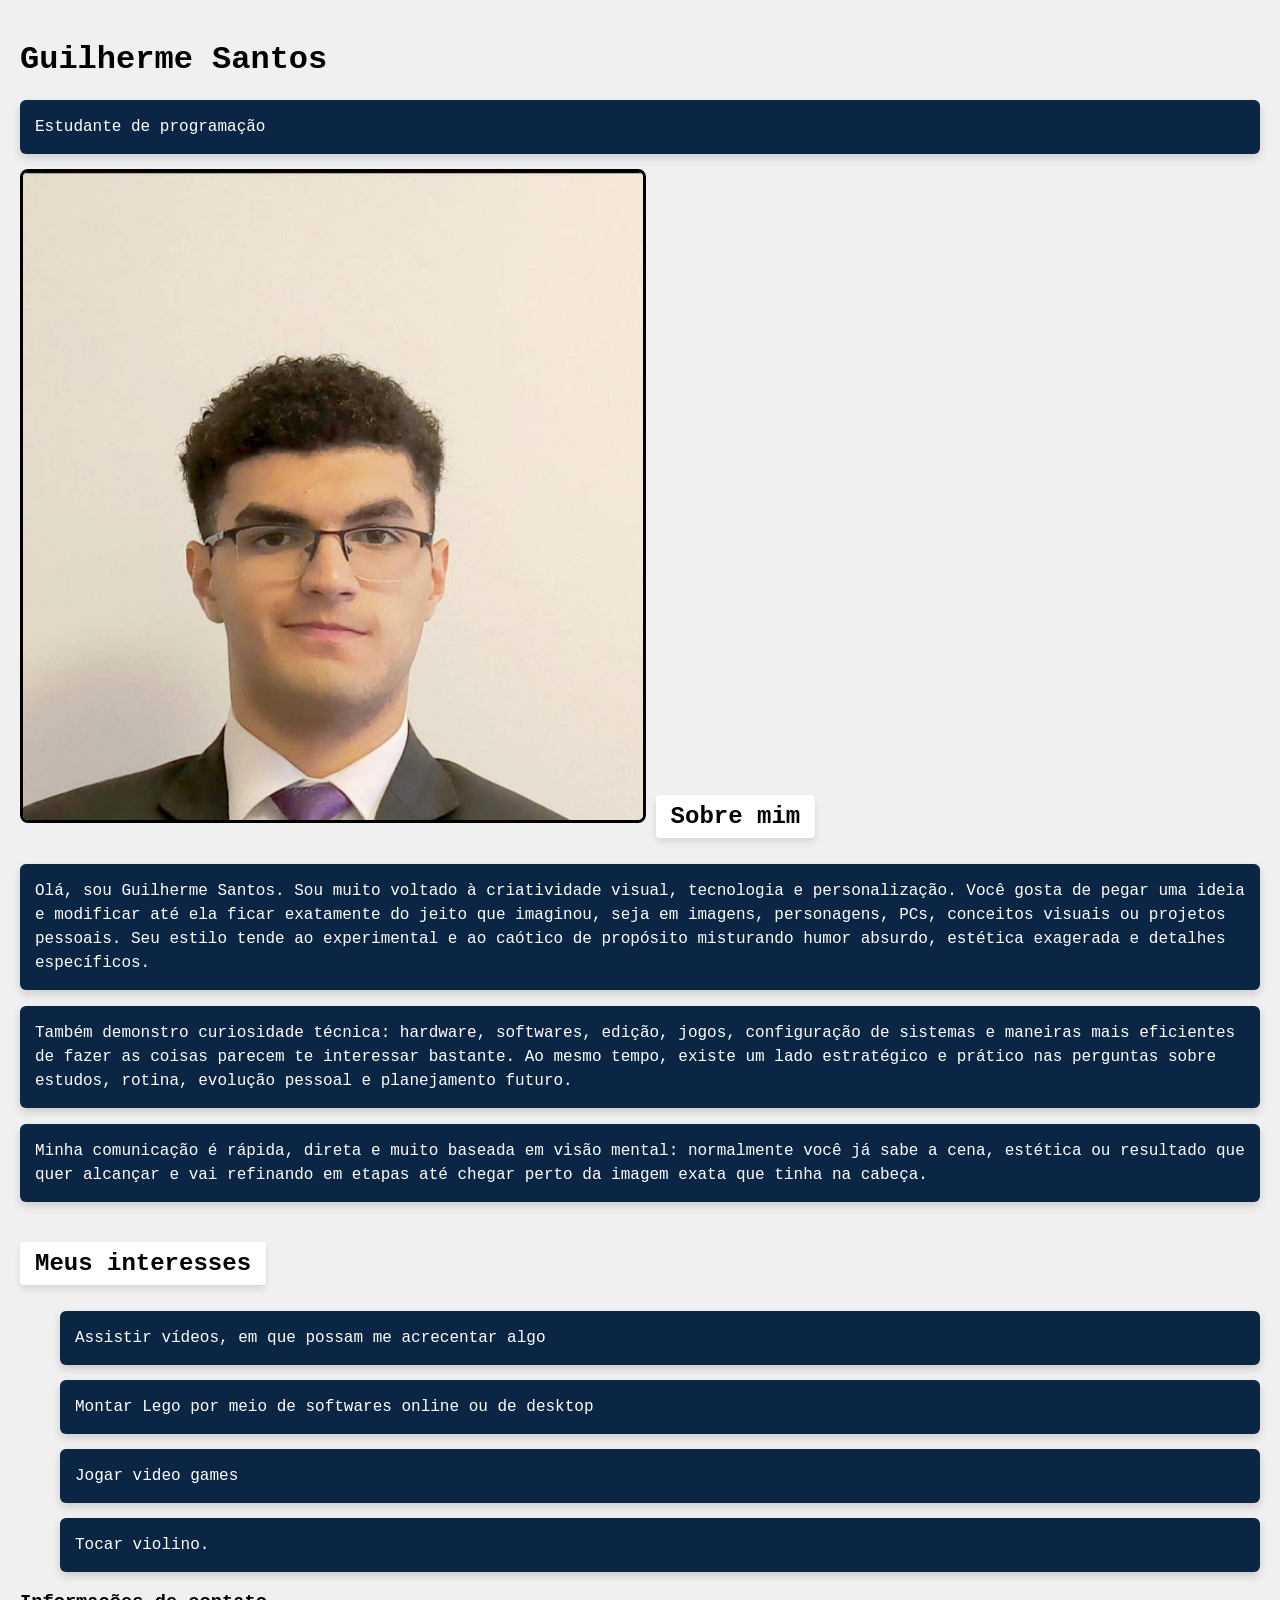
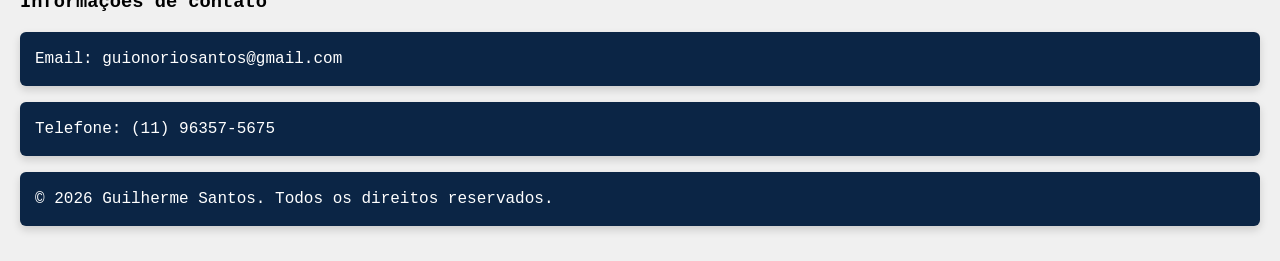
<file: alunos/guilhermesantos/index.html>
<!DOCTYPE html>
<html lang="pt-br">
<head>
    <meta charset="UTF-8">
    <meta name="viewport" content="width=device-width, initial-scale=1.0">
    <title>Documento</title>
    <style>
        body {
            font-family: 'Courier New', Courier, monospace;
            margin: 0;
            padding: 20px;
            background-color: #f0f0f0;
        }

        img {
            border: 3px solid #000000;
            border-radius: 8px;
        }

        h2 {
            background-color: #ffffff; 
            display: inline-block;     
            padding: 8px 15px;         
            border-radius: 4px;        
            box-shadow: 0px 4px 6px rgba(0, 0, 0, 0.1); 
            color: #000000;            
            margin-top: 25px;          
            margin-bottom: 10px;       
        }

        p {
            background-color: #0b2545; 
            color: #ffffff;            
            display: block;            
            padding: 15px;             
            border-radius: 6px;        
            box-shadow: 0px 4px 8px rgba(0, 0, 0, 0.15); 
            margin-bottom: 15px;       
            line-height: 1.5;          
        }
        li {
            background-color: #0b2545; 
            color: #ffffff;            
            display: block;            
            padding: 15px;             
            border-radius: 6px;        
            box-shadow: 0px 4px 8px rgba(0, 0, 0, 0.15); 
            margin-bottom: 15px;       
            line-height: 1.5;          
        }
    </style>
</head>
<html>  
<head>
    <style>
        body {
            font-family: 'Courier New', Courier, monospace;
        }
    </style>
<head>
    <meta charset="UTF-8">
    <meta name="viewport" content="width=device-width, initial-scale=1.0">
    <title>Documento</title>
</head>
<body>
    <h1>Guilherme Santos</h1>
    <p>Estudante de programação</p>
    <img src="[data-uri]" width="50%  " alt="Foto de Guilherme Santos">
    <h2>Sobre mim</h2>
    <p>Olá, sou Guilherme Santos. Sou muito voltado à criatividade visual, tecnologia e personalização. Você gosta de pegar uma ideia e modificar até ela ficar exatamente do jeito que imaginou, seja em imagens, personagens, PCs, conceitos visuais ou projetos pessoais. Seu estilo tende ao experimental e ao caótico de propósito misturando humor absurdo, estética exagerada e detalhes específicos.</p>

    <p>Também demonstro curiosidade técnica: hardware, softwares, edição, jogos, configuração de sistemas e maneiras mais eficientes de fazer as coisas parecem te interessar bastante. Ao mesmo tempo, existe um lado estratégico e prático nas perguntas sobre estudos, rotina, evolução pessoal e planejamento futuro.</p>

    <p>Minha comunicação é rápida, direta e muito baseada em visão mental: normalmente você já sabe a cena, estética ou resultado que quer alcançar e vai refinando em etapas até chegar perto da imagem exata que tinha na cabeça.</p>          
    <h2>Meus interesses</h2>
    <ul>
        <li>Assistir vídeos, em que possam me acrecentar algo</li>
        <li>Montar Lego por meio de softwares online ou de desktop</li>
        <li>Jogar video games</li>
        <li>Tocar violino.</li>
    </ul>
    <h3>Informações de contato</h3>
    <p>Email: guionoriosantos@gmail.com</p>
    <p>Telefone: (11) 96357-5675</p>
    <footer>
        <p>© 2026 Guilherme Santos. Todos os direitos reservados.</p>
    </footer>
</body>
</html>
</file>
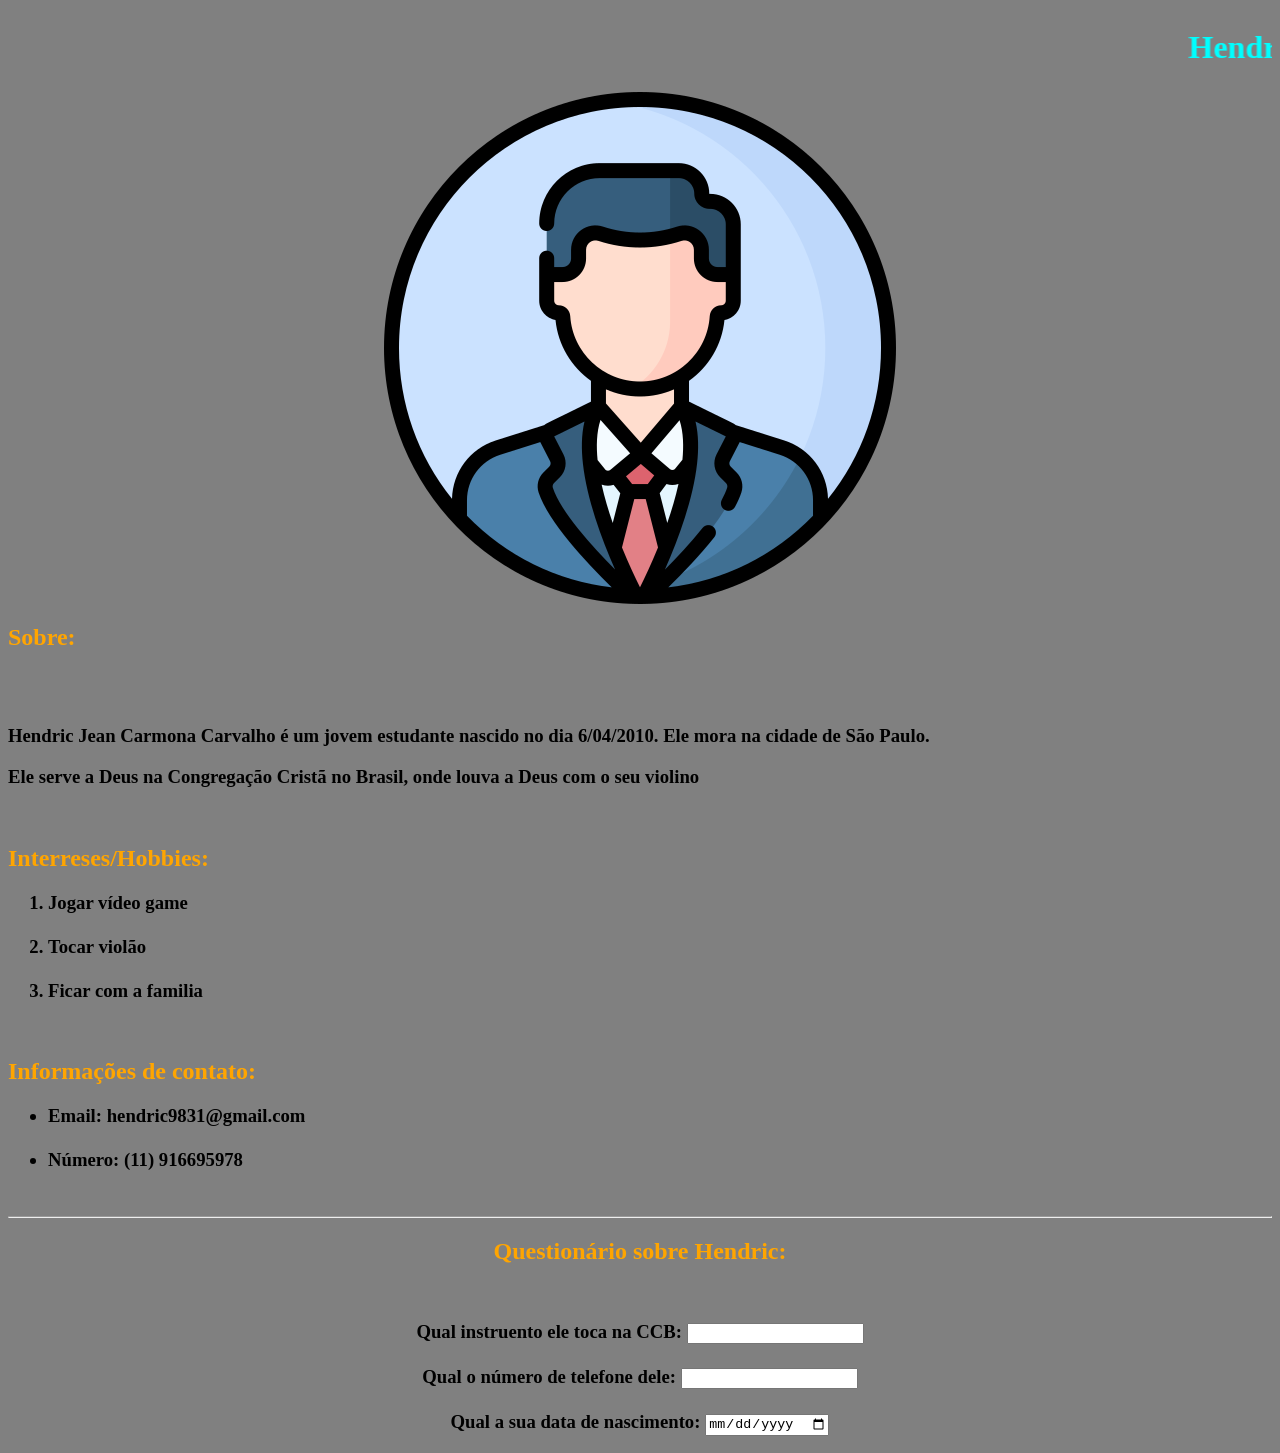
<file: alunos/hendric/index.html>
<!DOCTYPE html>
<html lang="pt-br">

<head>
    <meta charset="UTF-8">
    <meta name="viewport" content="width=device-width, initial-scale=1.0">
    <title>Documento</title>
</head>

<body bgcolor="gray">

    <marquee style="height: 100; direction: up; color: cyan;">
        <h1>Hendric Carvalho</h1>
    </marquee>

    <img src="perfil.png" alt="Imagem de perfil" style="display: block; margin: 0 auto;">

    <h2 style="color: orange;">
        </strog>Sobre:</strong>
    </h2>

    <br><br>

    <h3>
        <strong> Hendric Jean Carmona Carvalho</strong> é um jovem estudante nascido no dia 6/04/2010. Ele mora na cidade de São Paulo.
        <p>Ele serve a Deus na Congregação Cristã no Brasil, onde louva a Deus com o seu violino</p>
    </h3>

    <br>

    <h2 style="color: orange;">Interreses/Hobbies:</h2>


    <h3>
        <ol>
            <li>
                Jogar vídeo game
            </li>
            <br>
            <li>
                Tocar violão
            </li>
            <br>
            <li>
                Ficar com a familia
            </li>
        </ol>
    </h3>

    <br>

    <h2 style="color: orange;">Informações de contato:</h2>

    <h3>
        <ul>
            <li>Email: hendric9831@gmail.com</li>
            <br>
            <li>Número: (11) 916695978</li>
        </ul>
    </h3>

    <br>

    <hr style="color: orange;">

    <h2 style="color: orange; text-align: center;">Questionário sobre Hendric:</h2>

    <br>

    <h3 style="text-align: center;">
    <form>
        <label>Qual instruento ele toca na CCB:</label>
        <input type="text">

        <br><br>

        <label>Qual o número de telefone dele:</label>
        <input type="number">

        <br><br>
        
        <label>Qual a sua data de nascimento:</label>
        <input type="date">
    </form>

</body>

</html>
</file>
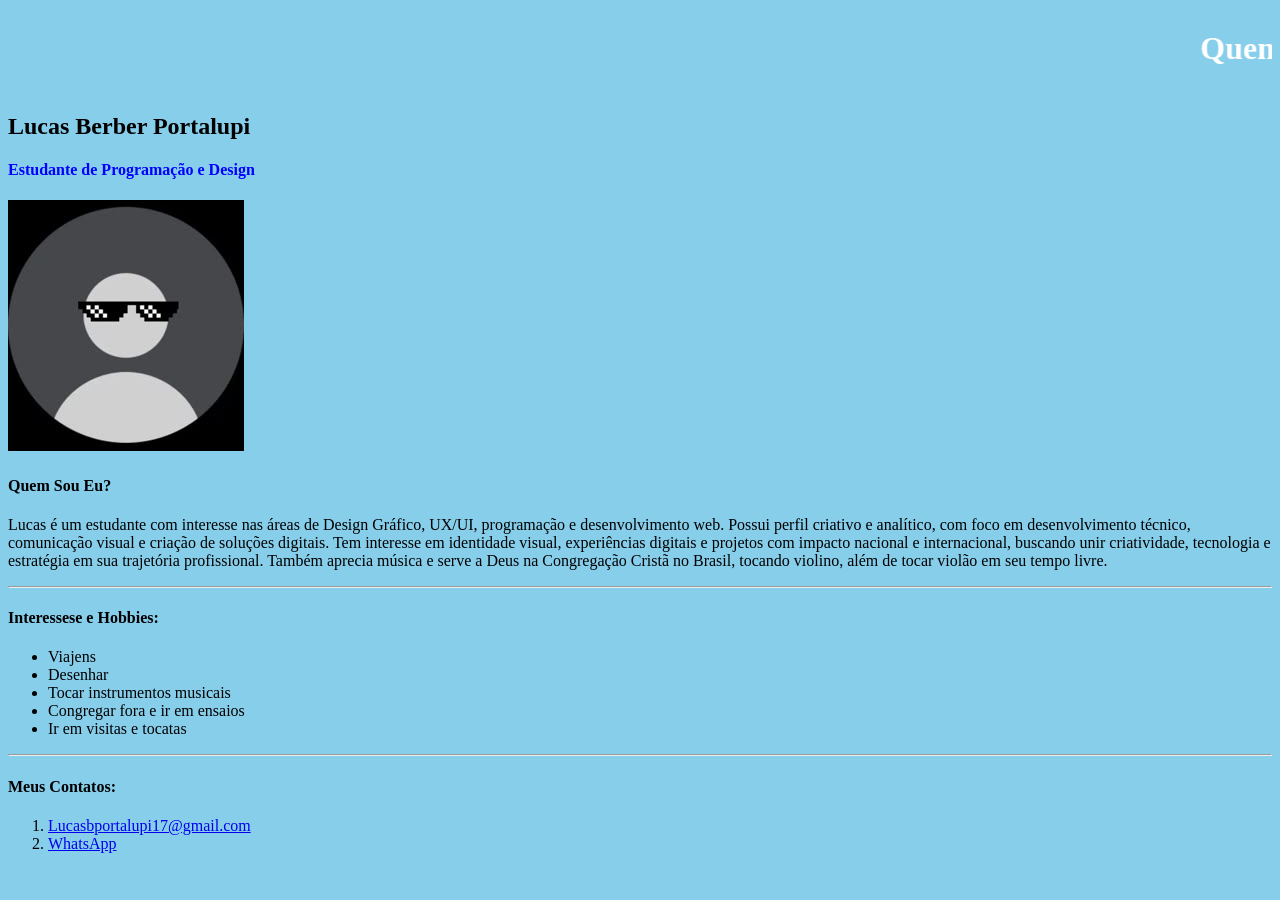
<file: alunos/lucas/index.html>
<!DOCTYPE html>
<html lang="pt-br">
<head>
    <meta charset="UTF-8">
    <meta name="viewport" content="width=device-width, initial-scale=1.0">
    <title>Documento</title>
</head>
<body bgcolor="skyblue">
    <!--Página de Perfil-->
   <marquee><h1 style="color: white;">Quem Sou Eu?😎😉</h1></marquee>
    <h2>Lucas Berber Portalupi</h2>
    <h4 style="color: blue;">Estudante de Programação e Design </h4>
    <p>
            <img src ="Imagem.jpg" alt="Foto de alguém com óculos"> 
    </p>
    <h4>Quem Sou Eu?</h4>
    <p>
        Lucas é um estudante com interesse nas áreas de Design Gráfico, UX/UI, programação e desenvolvimento web. Possui perfil criativo e analítico, com foco em desenvolvimento técnico, comunicação visual e criação de soluções digitais. Tem interesse em identidade visual, experiências digitais e projetos com impacto nacional e internacional, buscando unir criatividade, tecnologia e estratégia em sua trajetória profissional. Também aprecia música e serve a Deus na Congregação Cristã no Brasil, tocando violino, além de tocar violão em seu tempo livre.
    </p>
    <hr>
    <h4>Interessese e Hobbies:</h4>
    <ul>
        <li>Viajens</li>
        <li>Desenhar</li>
        <li>Tocar instrumentos musicais</li>
        <li>Congregar fora e ir em ensaios</li>
        <li>Ir em visitas e tocatas</li>
    </ul>
    <hr>
    <h4>Meus Contatos:</h4>
    <ol>
        <li><a href = "https://mail.google.com/mail/u/0/#inbox">Lucasbportalupi17@gmail.com</a></li>
        <li><a href = "https://wa.me/5511989913377">WhatsApp</li>
    </ol>
    
</body>
</html>
</file>
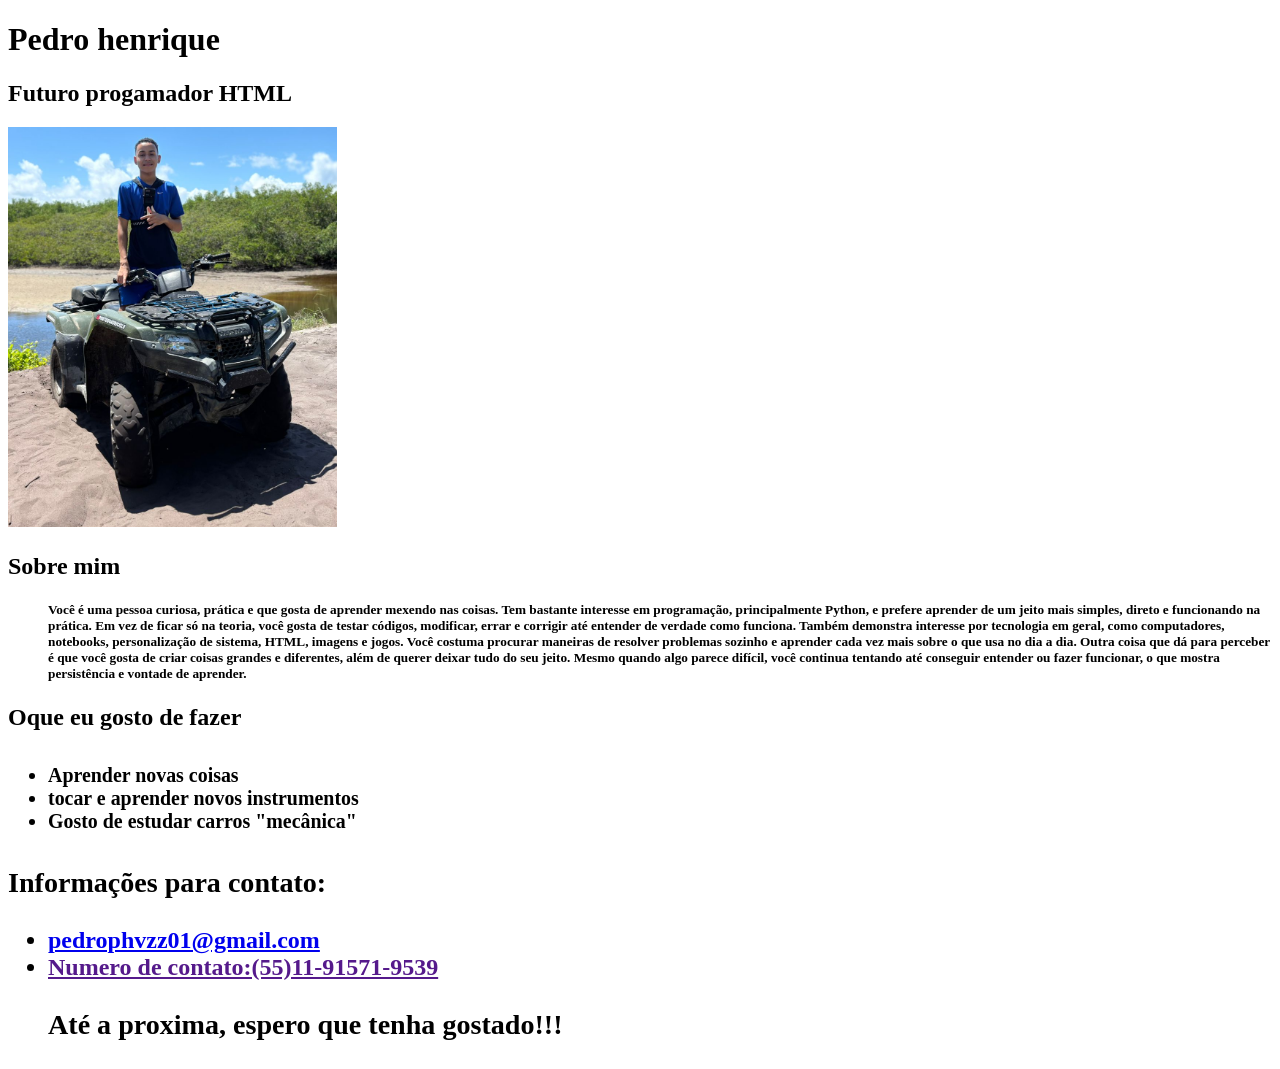
<file: alunos/pedro/index.html>
<!DOCTYPE html>
<html lang="pt-br">
<head>
    <meta charset="UTF-8">
    <meta name="viewport" content="width=device-width, initial-scale=1.0">
    <title>Documento</title>
</head>
<body>
<h1>Pedro henrique <h1>
    <h2>Futuro progamador HTML <h2>
<img src="image.png" height="400">
 
<table></table> 
<h2>Sobre mim</h2>
 <h5></5>
    
   <ul>Você é uma pessoa curiosa, prática e que gosta de aprender mexendo nas coisas. Tem bastante interesse em programação, principalmente Python, e prefere aprender de um jeito mais simples, direto e funcionando na prática. Em vez de ficar só na teoria, você gosta de testar códigos, modificar, errar e corrigir até entender de verdade como funciona.

Também demonstra interesse por tecnologia em geral, como computadores, notebooks, personalização de sistema, HTML, imagens e jogos. Você costuma procurar maneiras de resolver problemas sozinho e aprender cada vez mais sobre o que usa no dia a dia.

Outra coisa que dá para perceber é que você gosta de criar coisas grandes e diferentes, além de querer deixar tudo do seu jeito. Mesmo quando algo parece difícil, você continua tentando até conseguir entender ou fazer funcionar, o que mostra persistência e vontade de aprender.<h2>

</ul> <h2>Oque eu gosto de fazer 

    <ul> <h5>
    <li>Aprender novas coisas </li>
    <li>tocar e aprender novos instrumentos </li>
    <li>Gosto de estudar carros "mecânica"</li>
</ul> <h4</h5> 

<h3>Informações  para contato:</h3>

    <ul>
        <li><a href="pedrophvzz01@gmail.com">pedrophvzz01@gmail.com</a>

</li>
<li><a href=>Numero de contato:(55)11-91571-9539</a>



<h3><footer>Até a proxima, espero que tenha gostado!!!
    
</footer><h3>



</body>
</html>
</file>
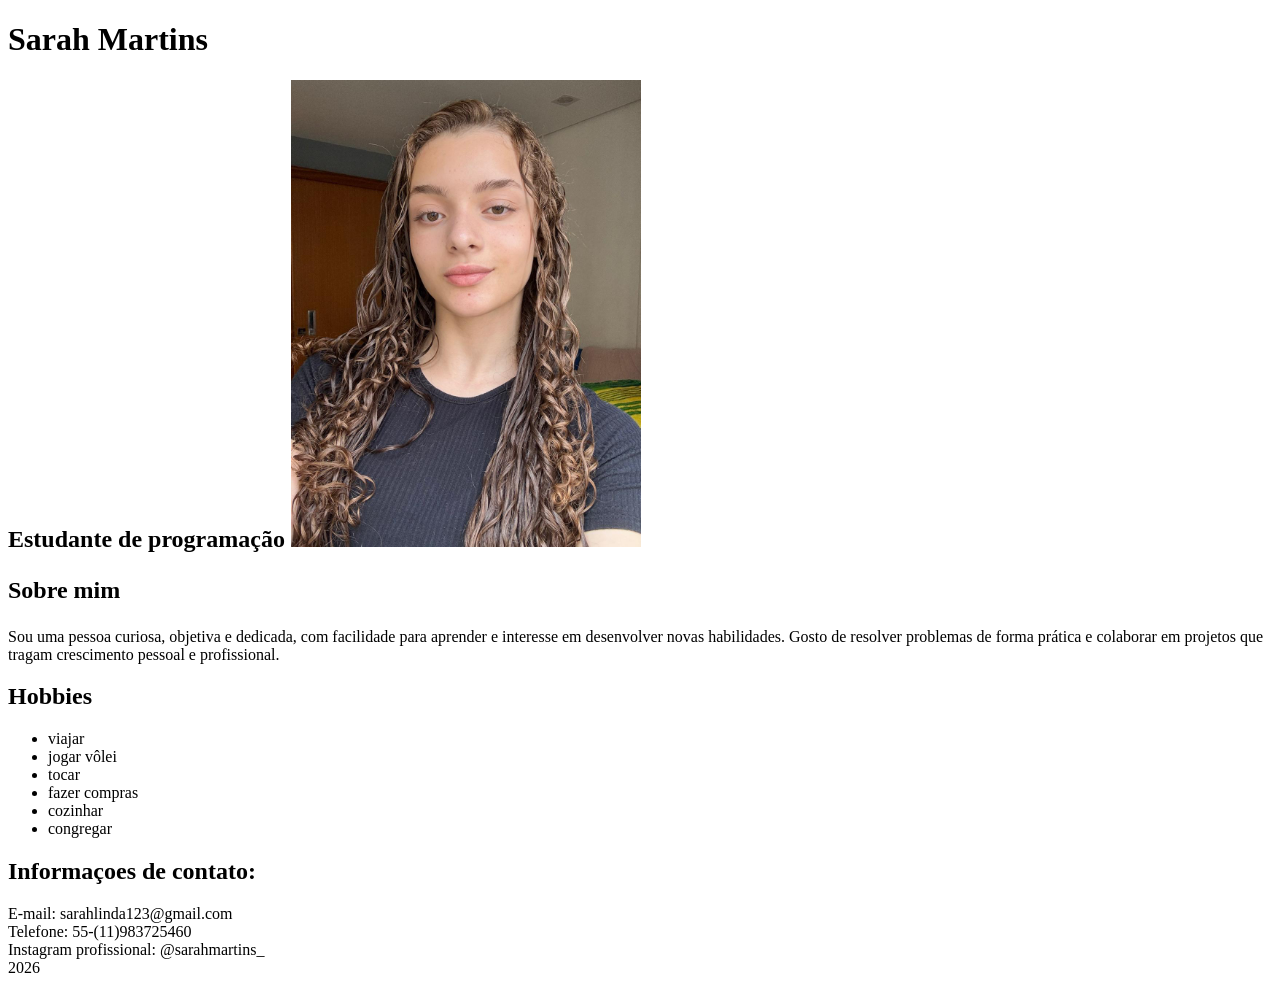
<file: alunos/sarah/index.html>
<!DOCTYPE html>
<html lang="pt-br">
<head>
    <meta charset="UTF-8">
    <meta name="viewport" content="width=device-width, initial-scale=1.0">
    <title>Documento</title>
</head>
<body>
    
</body>
</html>
<!--
- Cabeçalho 
– Foto de perfil 
– Descrição sobre si mesmo 
– Lista de interesses ou hobbies
– Informações de contato 
– Rodapé
 –-->
 <h1>Sarah Martins</h1>
 <h2>Estudante de programação </h2hr>
<img src="perfilSarah.jpeg"  width="350px" alt="Foto de perfil da Sarah">
<p>Sobre mim</p>
<h3></h3><p>Sou uma pessoa curiosa, objetiva e dedicada, com facilidade para aprender e interesse em desenvolver novas habilidades. Gosto de resolver problemas de forma prática e colaborar em projetos que tragam crescimento pessoal e profissional.</p>
<h2>Hobbies</h2>
<ul>
    <li>viajar</li>
    <li>jogar vôlei</li>
    <li>tocar</li>
    <li>fazer compras </li>
    <li>cozinhar</li>
    <li>congregar</li>
</ul>
<h2>Informaçoes de contato:</h2>

E-mail: sarahlinda123@gmail.com
<br>Telefone: 55-(11)983725460
<br>Instagram profissional: @sarahmartins_
<footer>2026</footer>
</file>
